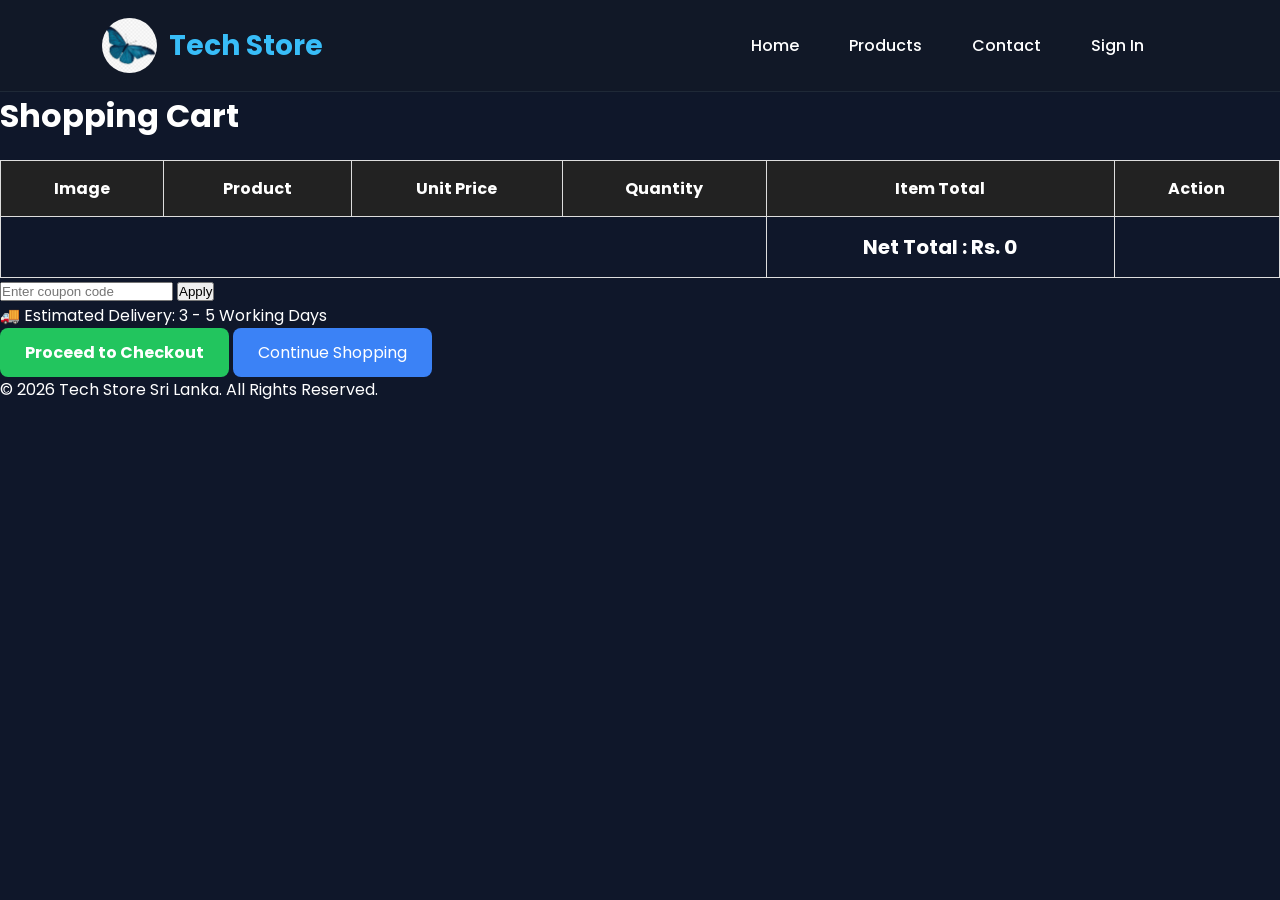
<file: cart.html>
<!DOCTYPE html>
<html lang="en">
<head>
    <meta charset="UTF-8">
    <meta name="viewport" content="width=device-width, initial-scale=1.0">
    <title>Shopping Cart - Tech Store</title>

    <link rel="stylesheet" href="cart.css">
</head>
<body>

<header>


<div class="logo">
    <img src="images/logo.png" alt="Tech Store Logo">
    <h2>Tech Store</h2>
</div>

    <nav>
        <a href="index.html">Home</a>
        <a href="products.html">Products</a>
        <a href="contact.html">Contact</a>

        <a href="signin.html" id="signin-link">Sign In</a>

        <span id="user-status"></span>

        <button id="logout-btn" style="display:none;">
            Logout
        </button>
    </nav>



</header>

<div class="cart-container">

    <h1>Shopping Cart</h1>

    <table class="cart-table">

        <thead>

            <tr>

                <th>Image</th>
                <th>Product</th>
                <th>Unit Price</th>
                <th>Quantity</th>
                <th>Item Total</th>
                <th>Action</th>

            </tr>

        </thead>

        <tbody id="cart-items">

        </tbody>

        <tfoot>

            <tr>

                <td colspan="4"></td>

                <td>
                    <strong id="total">
                        Rs. 0
                    </strong>
                </td>

                <td></td>

            </tr>

        </tfoot>

    </table>

</div>

 <!-- Coupon -->
    <div class="coupon-box">

        <input
            type="text"
            id="coupon"
            placeholder="Enter coupon code">

        <button id="apply-coupon">
            Apply
        </button>

    </div>

    <!-- Delivery -->
    <div class="delivery-info">
        <p>🚚 Estimated Delivery: 3 - 5 Working Days</p>
    </div>

    <!-- Buttons -->
    <div class="cart-buttons">

        

        <a href="checkout.html"
           id="checkout-link"
           class="checkout-btn">
            Proceed to Checkout
        </a>

        <a href="index.html"
           class="continue-btn">
            Continue Shopping
        </a>

    </div>

<footer>
    <p>&copy; 2026 Tech Store Sri Lanka. All Rights Reserved.</p>
</footer>


<script src="js/cart1.js"></script>

<script src="js/signin.js"></script>
<script src="js/auth.js"></script>


</body>
</html>
</file>
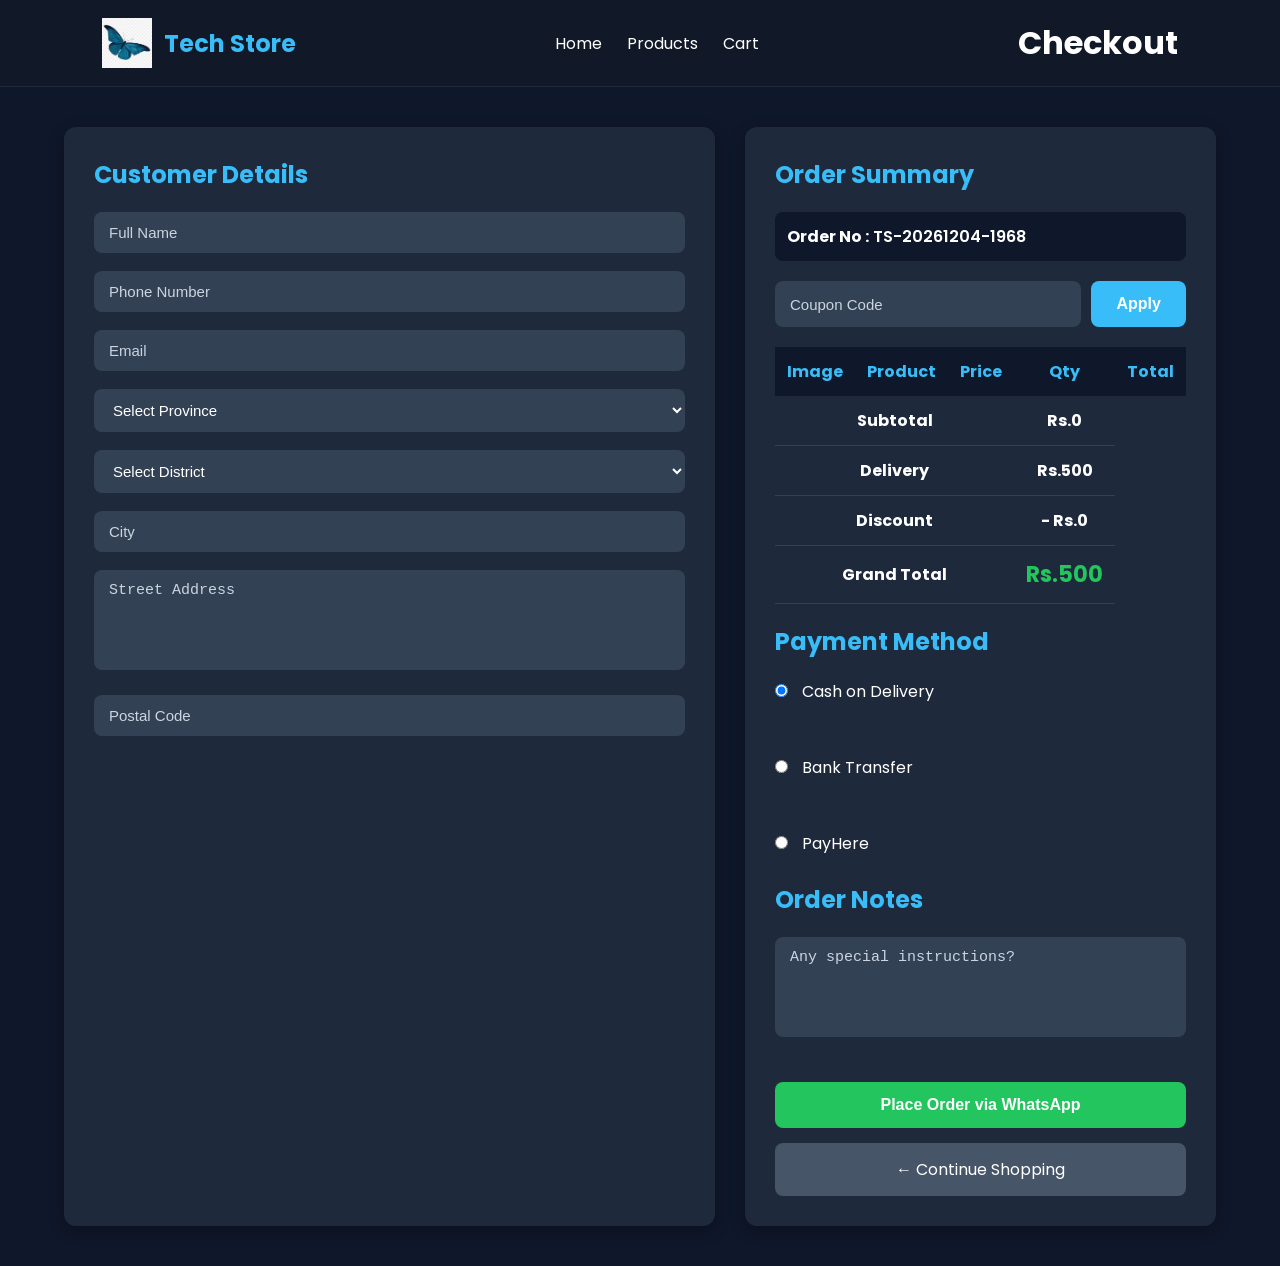
<file: checkout.html>
<!DOCTYPE html>
<html lang="en">
<head>
<meta charset="UTF-8">
<meta name="viewport" content="width=device-width, initial-scale=1.0">

<title>Checkout - Tech Store</title>

<link rel="stylesheet" href="checkout.css">

</head>
<body>

<header>

    <div class="logo">
        <img src="images/logo.png" alt="Tech Store Logo">
        <h2>Tech Store</h2>
    </div>

    <nav>
        <a href="index.html">Home</a>
        <a href="products.html">Products</a>
        <a href="cart.html">Cart</a>
    </nav>



<h1>Checkout</h1>

</header>

<div class="container">

<div class="customer">

<h2>Customer Details</h2>

<input
type="text"
id="name"
placeholder="Full Name"
required>

<input
type="tel"
id="phone"
placeholder="Phone Number"
required>

<input
type="email"
id="email"
placeholder="Email">

<select id="province" required>

<option value="">
Select Province
</option>

<option>Western</option>
<option>Central</option>
<option>Southern</option>
<option>Northern</option>
<option>Eastern</option>
<option>North Western</option>
<option>North Central</option>
<option>Uva</option>
<option>Sabaragamuwa</option>

</select>

<select id="district" required>

<option value="">
Select District
</option>

</select>

<input
type="text"
id="city"
placeholder="City"
required>

<textarea
id="address"
placeholder="Street Address"
required>
</textarea>

<input
type="text"
id="postcode"
placeholder="Postal Code">

</div>

<div class="order">

<h2>Order Summary</h2>
<div class="order-number">

    <strong>Order No :</strong>

    <span id="order-number"></span>

</div>
<table>

<thead>

<tr>
<th>Image</th>
<th>Product</th>
<th>Price</th>
<th>Qty</th>
<th>Total</th>

</tr>

</thead>

<tbody id="order-items">

</tbody>

<tfoot>
<div class="coupon">

<input
type="text"
id="coupon"
placeholder="Coupon Code">

<button id="apply-coupon">

Apply

</button>

</div>
<tr>

<td colspan="3">
Subtotal
</td>

<td id="subtotal">
Rs.0
</td>

</tr>

<tr>

<td colspan="3">
Delivery
</td>

<td id="delivery">
Rs.500
</td>

</tr>

<tr>

<td colspan="3">
Discount
</td>

<td id="discount">
Rs.0
</td>

</tr>

<tr>

<td colspan="3">

<strong>
Grand Total
</strong>

</td>

<td>

<strong id="grand-total">
Rs.0
</strong>

</td>

</tr>

</tfoot>

</table>

<h2>Payment Method</h2>

<label>

<input
type="radio"
name="payment"
value="Cash on Delivery"
checked>

Cash on Delivery

</label>

<br>

<label>

<input
type="radio"
name="payment"
value="Bank Transfer">

Bank Transfer

</label>

<br>

<label>

<input
type="radio"
name="payment"
value="PayHere">

PayHere

</label>
<h2>Order Notes</h2>

<textarea
id="notes"
placeholder="Any special instructions?">
</textarea>
<button id="whatsapp-btn">

Place Order via WhatsApp

</button>

<a href="products.html" class="continue-btn">

← Continue Shopping

</a>

</div>

</div>

<script src="js/checkout.js"></script>
<script src="js/district.js"></script>
<script src="js/ordernum.js"></script>
<script src="js/pay.js"></script>


</body>
</html>
</file>
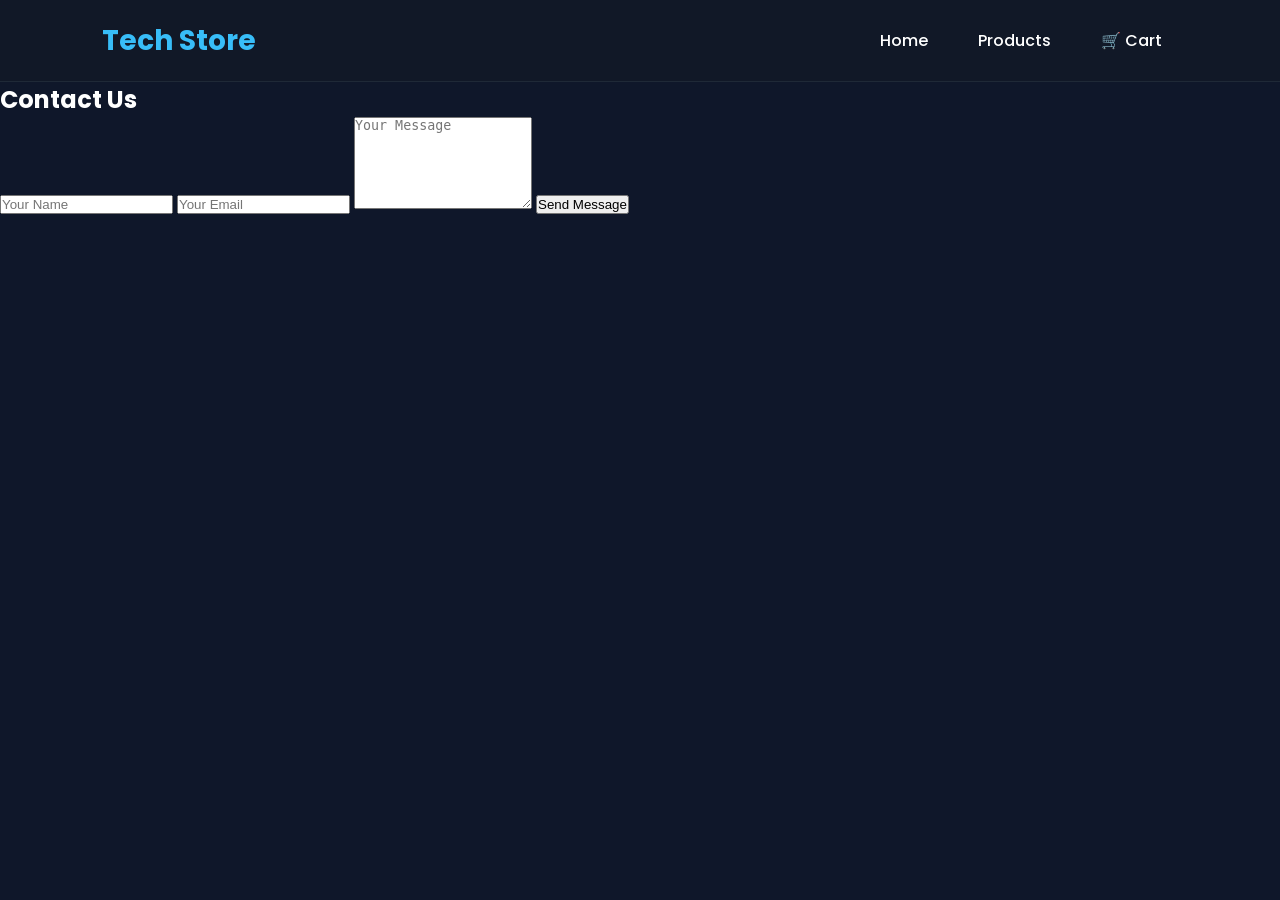
<file: contact.html>
<!DOCTYPE html>
<html lang="en">
<head>
<meta charset="UTF-8">
<title>Contact Us</title>
<link rel="stylesheet" href="style.css">
</head>
<body>

<header>
    <div class="logo">
        <h2>Tech Store</h2>
    </div>

    <nav>
        <a href="index.html">Home</a>
        <a href="products.html">Products</a>
        <a href="cart.html">🛒 Cart</a>
    </nav>
</header>

<section class="contact">

    <h1>Contact Us</h1>

    <form>

        <input type="text" placeholder="Your Name" required>

        <input type="email" placeholder="Your Email" required>

        <textarea placeholder="Your Message" rows="6" required></textarea>

        <button type="submit">Send Message</button>

    </form>

</section>

</body>
</html>
</file>
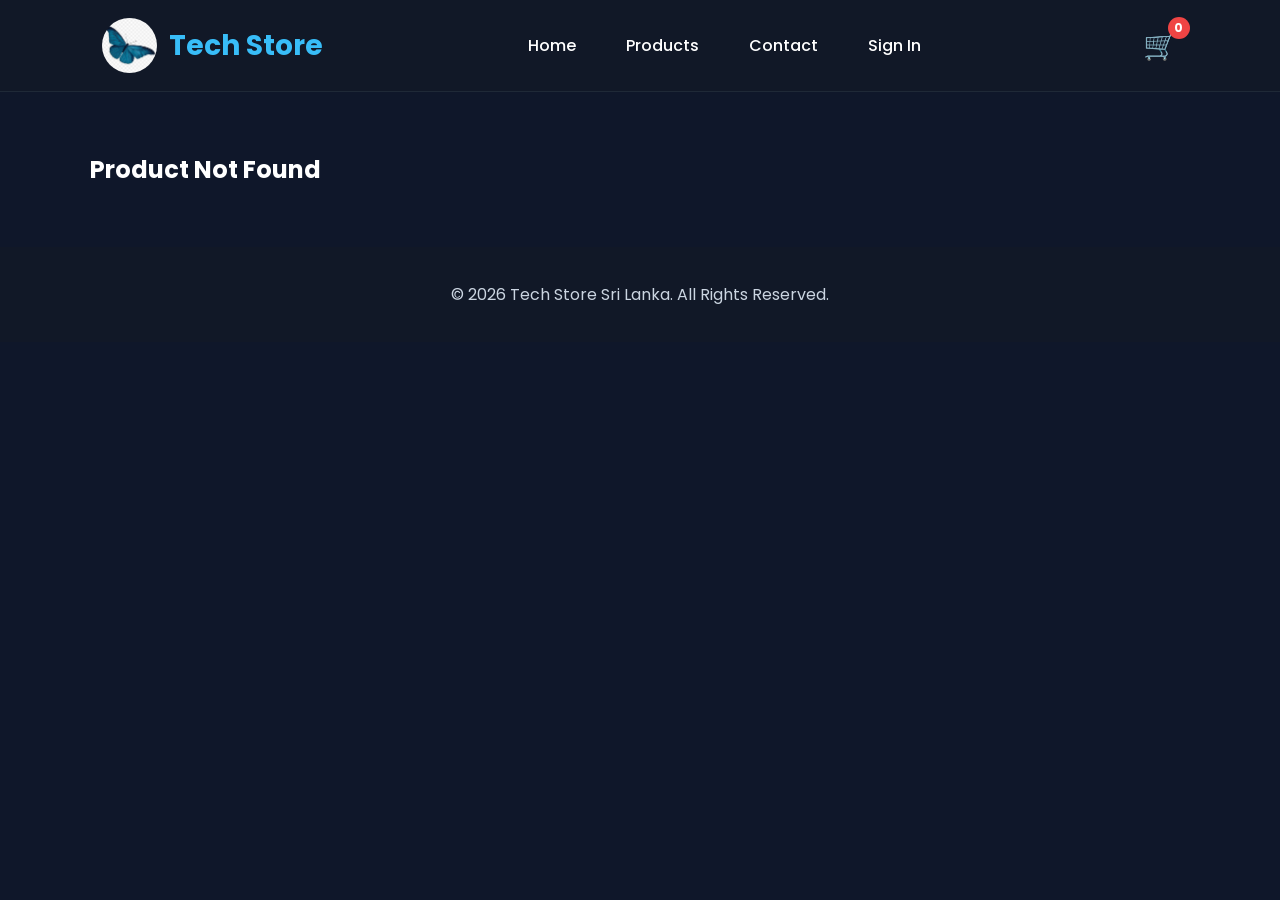
<file: product-details.html>
<!DOCTYPE html>
<html lang="en">

<head>

<meta charset="UTF-8">
<meta name="viewport" content="width=device-width, initial-scale=1.0">

<title>Product Details - Tech Store</title>

<link rel="stylesheet" href="style.css">

<link
rel="stylesheet"
href="https://cdnjs.cloudflare.com/ajax/libs/font-awesome/6.6.0/css/all.min.css">

</head>


<body>


<header>

<div class="logo">

<img src="images/logo.png">

<h2>Tech Store</h2>

</div>


<nav>

<a href="index.html">Home</a>

<a href="products.html">Products</a>

<a href="contact.html">Contact</a>

<a href="signin.html" id="signin-link">
    Sign In
</a>
 <span id="user-status"></span>

    <button id="logout-btn" style="display:none;">
        Logout
    </button>

</nav>


<div class="cart-icon">

<a href="cart.html">

🛒

<span class="cart-count">
0
</span>

</a>

</div>


</header>




<section class="product-details-container">


<div id="product-details">


<!-- Product loads here -->

</div>


</section>  




<footer>

<p>
&copy; 2026 Tech Store Sri Lanka. All Rights Reserved.
</p>

</footer>


<script src="js/product-details.js"></script>

<script src="js/cart.js"></script>
<script src="js/auth.js"></script>

</body>

</html>
</file>
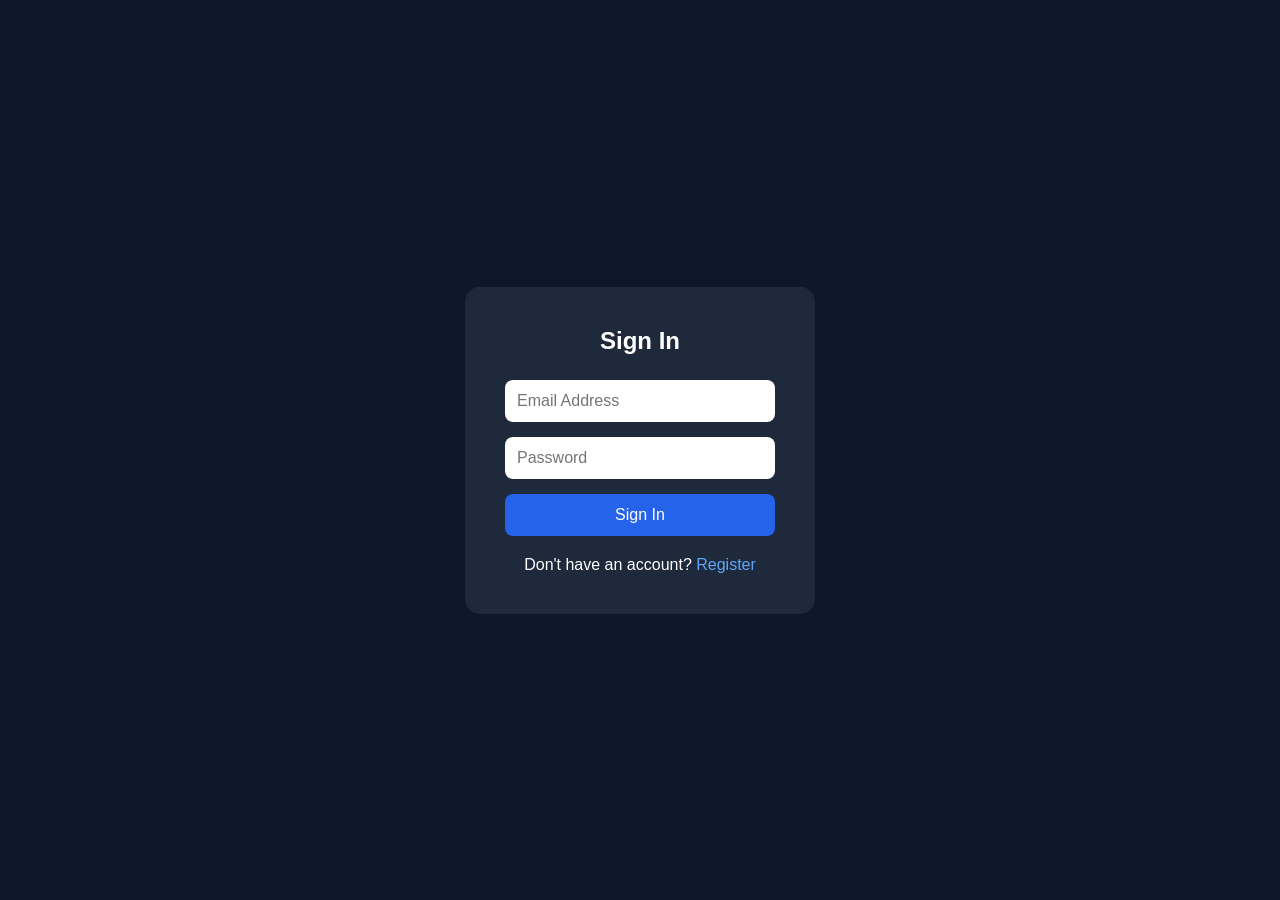
<file: signin.html>
<!DOCTYPE html>
<html lang="en">
<head>
    <meta charset="UTF-8">
    <meta name="viewport" content="width=device-width, initial-scale=1.0">
    <title>Sign In - Tech Store</title>

    <link rel="stylesheet" href="signin.css">
</head>
<body>

<div class="signin-container">

    <h2>Sign In</h2>

    <form id="signin-form">

    <input
        type="email"
        id="email"
        placeholder="Email Address"
        required
    >

    <input
        type="password"
        id="password"
        placeholder="Password"
        required
    >

    <button type="submit">
        Sign In
    </button>

</form>
    <p>
        Don't have an account?
        <a href="signup.html">Register</a>
    </p>

</div>
<script src="js/signin.js"></script>
<script src="js/auth.js"></script>
</body>
</html>
</file>
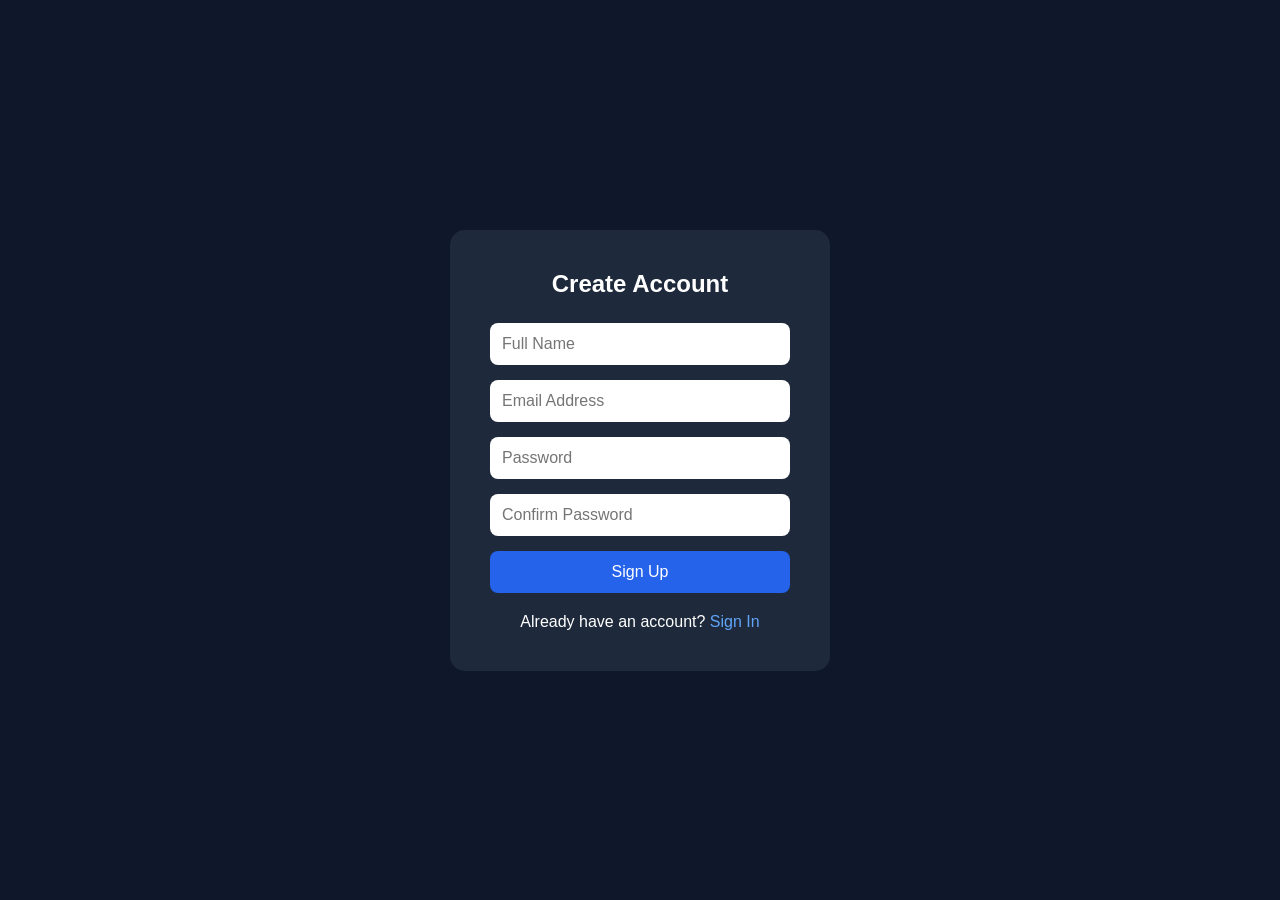
<file: signup.html>
<!DOCTYPE html>
<html lang="en">
<head>
    <meta charset="UTF-8">
    <meta name="viewport" content="width=device-width, initial-scale=1.0">
    <title>Sign Up - Tech Store</title>

    <link rel="stylesheet" href="signup.css">
</head>
<body>

<div class="signup-container">

    <h2>Create Account</h2>

    <form id="signup-form">

        <input
            type="text"
            id="name"
            placeholder="Full Name"
            required
        >

        <input
            type="email"
            id="email"
            placeholder="Email Address"
            required
        >

        <input
            type="password"
            id="password"
            placeholder="Password"
            required
        >

        <input
            type="password"
            id="confirmPassword"
            placeholder="Confirm Password"
            required
        >

        <button type="submit">
            Sign Up
        </button>

    </form>

    <p>
        Already have an account?
        <a href="signin.html">Sign In</a>
    </p>

</div>

<script src="js/signup.js"></script>
<script src="js/auth.js"></script>

</body>
</html>
</file>
<file: cart.css>
/* Google Font */
@import url('https://fonts.googleapis.com/css2?family=Poppins:wght@300;400;500;600;700;800&display=swap');

/* Reset */

*{
    margin:0;
    padding:0;
    box-sizing:border-box;
}

html{
    scroll-behavior:smooth;
}

body{
    font-family:'Poppins',sans-serif;
    background:#0f172a;
    color:#ffffff;
    overflow-x:hidden;
}

/* Scrollbar */

::-webkit-scrollbar{
    width:10px;
}

::-webkit-scrollbar-track{
    background:#111827;
}

::-webkit-scrollbar-thumb{
    background:#38bdf8;
    border-radius:10px;
}

::-webkit-scrollbar-thumb:hover{
    background:#0ea5e9;
}

::selection{
    background:#38bdf8;
    color:#fff;
}

/*=========================================
HEADER
=========================================*/

header{

    width:100%;

    display:flex;

    justify-content:space-between;

    align-items:center;

    padding:18px 8%;

    background:#111827;

    position:sticky;

    top:0;

    z-index:999;

    border-bottom:1px solid #1f2937;

}

/* Logo */

.logo{

    display:flex;

    align-items:center;

    gap:12px;

}

.logo img{

    width:55px;

    height:55px;

    object-fit:cover;

    border-radius:50%;

}

.logo h2{

    color:#38bdf8;

    font-size:28px;

    font-weight:700;

}

/*=========================================
Navigation
=========================================*/

nav{

    display:flex;

    align-items:center;

    gap:18px;

}

nav a{

    color:white;

    text-decoration:none;

    padding:10px 16px;

    border-radius:8px;

    transition:.3s;

    font-weight:500;

}

nav a:hover{

    background:#38bdf8;

    color:#111827;

}

#user-status{

    color:#38bdf8;

    font-weight:600;

}

#logout-btn{

    border:none;

    padding:10px 16px;

    border-radius:8px;

    background:#ef4444;

    color:white;

    cursor:pointer;

    transition:.3s;

}

#logout-btn:hover{

    background:#dc2626;

}

/*=========================================
Cart
=========================================*/

.cart-icon{

    position:relative;

}

.cart-icon a{

    color:white;

    text-decoration:none;

    font-size:28px;

    transition:.3s;

}

.cart-icon a:hover{

    color:#38bdf8;

}

.cart-count{

    position:absolute;

    top:-8px;

    right:-12px;

    width:22px;

    height:22px;

    background:#ef4444;

    color:white;

    border-radius:50%;

    display:flex;

    justify-content:center;

    align-items:center;

    font-size:12px;

    font-weight:bold;

}

/*=========================================
Hero
=========================================*/

.hero{

    width:100%;

    min-height:85vh;

    display:flex;

    flex-direction:column;

    justify-content:center;

    align-items:center;

    text-align:center;

    padding:40px;

    background:

    linear-gradient(

        rgba(15,23,42,.75),

        rgba(15,23,42,.75)

    ),

    url("../images/banner.jpg");

    background-size:cover;

    background-position:center;

}

.hero h1{

    font-size:58px;

    margin-bottom:20px;

    font-weight:700;

}

.hero p{

    font-size:22px;

    color:#d1d5db;

    margin-bottom:30px;

}

.hero button{

    padding:15px 35px;

    border:none;

    border-radius:40px;

    background:#38bdf8;

    color:#111827;

    font-size:18px;

    font-weight:600;

    cursor:pointer;

    transition:.3s;

}

.hero button:hover{

    transform:translateY(-4px);

    background:#0ea5e9;

}

.cart-table{

    width:100%;
    border-collapse:collapse;
    margin-top:20px;

}

.cart-table th,
.cart-table td{

    border:1px solid #ddd;
    padding:15px;
    text-align:center;

}

.cart-table img{

    width:80px;
    border-radius:8px;

}

.cart-table th{

    background:#222;
    color:white;

}

.cart-table button{

    background:red;
    color:white;
    border:none;
    padding:8px 15px;
    cursor:pointer;
    border-radius:5px;

}

.cart-table tfoot{

    font-size:20px;
    font-weight:bold;

}

.qty{

    margin:0 10px;
    font-weight:bold;
    font-size:18px;

}

.checkout-btn{
    display:inline-block;
    text-decoration:none;
    padding:12px 25px;
    background:#22c55e;
    color:white;
    border-radius:8px;
    font-weight:bold;
}

.checkout-btn:hover{
    background:#16a34a;
}
.continue-btn{
    display:inline-block;
    margin-right:10px;
    text-decoration:none;
    background:#3b82f6;
    color:white;
    padding:12px 25px;
    border-radius:8px;
}
</file>
<file: checkout.css>
/* ===========================
   GOOGLE FONT
=========================== */

@import url('https://fonts.googleapis.com/css2?family=Poppins:wght@300;400;500;600;700&display=swap');

/* ===========================
   RESET
=========================== */

*{
    margin:0;
    padding:0;
    box-sizing:border-box;
}

body{

    font-family:'Poppins',sans-serif;
    background:#0f172a;
    color:#ffffff;

}

/* ===========================
   HEADER
=========================== */

header{

    display:flex;
    justify-content:space-between;
    align-items:center;

    padding:18px 8%;

    background:#111827;

    border-bottom:1px solid #1e293b;

}

.logo{

    display:flex;
    align-items:center;
    gap:12px;

}

.logo img{

    width:50px;

}

.logo h2{

    color:#38bdf8;

}

nav{

    display:flex;
    gap:25px;

}

nav a{

    text-decoration:none;
    color:white;
    transition:.3s;

}

nav a:hover{

    color:#38bdf8;

}

/* ===========================
   MAIN CONTAINER
=========================== */

.container{

    width:90%;
    max-width:1400px;

    margin:40px auto;

    display:grid;
    grid-template-columns:2fr 1fr;

    gap:30px;

}

/* ===========================
   BOXES
=========================== */

.customer,
.order{

    background:#1e293b;

    padding:30px;

    border-radius:12px;

    box-shadow:0 5px 15px rgba(0,0,0,.30);

}

.customer h2,
.order h2{

    margin-bottom:20px;

    color:#38bdf8;

}

/* ===========================
   INPUTS
=========================== */

input,
select,
textarea{

    width:100%;

    padding:12px 15px;

    margin-bottom:18px;

    border:none;

    border-radius:8px;

    background:#334155;

    color:white;

    font-size:15px;

}

input::placeholder,
textarea::placeholder{

    color:#cbd5e1;

}

textarea{

    height:100px;

    resize:none;

}

input:focus,
select:focus,
textarea:focus{

    outline:2px solid #38bdf8;

}

/* ===========================
   TABLE
=========================== */

table{

    width:100%;

    border-collapse:collapse;

    margin-top:20px;

    margin-bottom:20px;

}

table th{

    background:#0f172a;

    color:#38bdf8;

    padding:12px;

}

table td{

    padding:12px;

    text-align:center;

    border-bottom:1px solid #334155;

}

table img{

    width:60px;

    border-radius:6px;

}

/* ===========================
   ORDER NUMBER
=========================== */

.order-number{

    margin-bottom:20px;

    background:#0f172a;

    padding:12px;

    border-radius:8px;

    font-weight:600;

}

/* ===========================
   PAYMENT
=========================== */

label{

    display:block;

    margin-bottom:15px;

    cursor:pointer;

}

label input{

    width:auto;

    margin-right:10px;

}

/* ===========================
   COUPON
=========================== */

.coupon{

    display:flex;

    gap:10px;

    margin-top:20px;

    margin-bottom:20px;

}

.coupon input{

    margin-bottom:0;

}

.coupon button{

    width:120px;

}

/* ===========================
   BUTTONS
=========================== */

button{

    width:100%;

    padding:14px;

    border:none;

    border-radius:8px;

    cursor:pointer;

    background:#38bdf8;

    color:white;

    font-size:16px;

    font-weight:bold;

    transition:.3s;

}

button:hover{

    background:#0ea5e9;

}

/* WhatsApp Button */

#whatsapp-btn{

    margin-top:20px;

    background:#22c55e;

}

#whatsapp-btn:hover{

    background:#16a34a;

}

/* Continue Button */

.continue-btn{

    display:block;

    margin-top:15px;

    text-align:center;

    text-decoration:none;

    color:white;

    background:#475569;

    padding:14px;

    border-radius:8px;

    transition:.3s;

}

.continue-btn:hover{

    background:#64748b;

}

/* ===========================
   TOTALS
=========================== */

tfoot td{

    font-weight:bold;

    font-size:16px;

}

#grand-total{

    color:#22c55e;

    font-size:22px;

}

/* ===========================
   TERMS
=========================== */

.terms{

    margin-top:20px;

}

.terms label{

    display:flex;

    align-items:center;

    gap:10px;

}

/* ===========================
   FOOTER
=========================== */

footer{

    margin-top:40px;

    padding:25px;

    background:#111827;

    text-align:center;

    border-top:1px solid #1e293b;

}

/* ===========================
   MOBILE
=========================== */

@media(max-width:992px){

.container{

    grid-template-columns:1fr;

}

}

@media(max-width:768px){

header{

    flex-direction:column;

    gap:20px;

}

nav{

    flex-wrap:wrap;

    justify-content:center;

}

table{

    display:block;

    overflow-x:auto;

}

.coupon{

    flex-direction:column;

}

.coupon button{

    width:100%;

}

}

@media(max-width:480px){

.customer,
.order{

    padding:20px;

}

.logo h2{

    font-size:20px;

}

button{

    font-size:15px;

}

}
</file>
<file: style.css>
/*=========================================
  TECH STORE
  STYLE.CSS - PART 1
=========================================*/

/* Google Font */
@import url('https://fonts.googleapis.com/css2?family=Poppins:wght@300;400;500;600;700;800&display=swap');

/* Reset */

*{
    margin:0;
    padding:0;
    box-sizing:border-box;
}

html{
    scroll-behavior:smooth;
}

body{
    font-family:'Poppins',sans-serif;
    background:#0f172a;
    color:#ffffff;
    overflow-x:hidden;
}

/* Scrollbar */

::-webkit-scrollbar{
    width:10px;
}

::-webkit-scrollbar-track{
    background:#111827;
}

::-webkit-scrollbar-thumb{
    background:#38bdf8;
    border-radius:10px;
}

::-webkit-scrollbar-thumb:hover{
    background:#0ea5e9;
}

::selection{
    background:#38bdf8;
    color:#fff;
}

/*=========================================
HEADER
=========================================*/

header{

    width:100%;

    display:flex;

    justify-content:space-between;

    align-items:center;

    padding:18px 8%;

    background:#111827;

    position:sticky;

    top:0;

    z-index:999;

    border-bottom:1px solid #1f2937;

}

/* Logo */

.logo{

    display:flex;

    align-items:center;

    gap:12px;

}

.logo img{

    width:55px;

    height:55px;

    object-fit:cover;

    border-radius:50%;

}

.logo h2{

    color:#38bdf8;

    font-size:28px;

    font-weight:700;

}

/*=========================================
Navigation
=========================================*/

nav{

    display:flex;

    align-items:center;

    gap:18px;

}

nav a{

    color:white;

    text-decoration:none;

    padding:10px 16px;

    border-radius:8px;

    transition:.3s;

    font-weight:500;

}

nav a:hover{

    background:#38bdf8;

    color:#111827;

}

#user-status{

    color:#38bdf8;

    font-weight:600;

}

#logout-btn{

    border:none;

    padding:10px 16px;

    border-radius:8px;

    background:#ef4444;

    color:white;

    cursor:pointer;

    transition:.3s;

}

#logout-btn:hover{

    background:#dc2626;

}

/*=========================================
Cart
=========================================*/

.cart-icon{

    position:relative;

}

.cart-icon a{

    color:white;

    text-decoration:none;

    font-size:28px;

    transition:.3s;

}

.cart-icon a:hover{

    color:#38bdf8;

}

.cart-count{

    position:absolute;

    top:-8px;

    right:-12px;

    width:22px;

    height:22px;

    background:#ef4444;

    color:white;

    border-radius:50%;

    display:flex;

    justify-content:center;

    align-items:center;

    font-size:12px;

    font-weight:bold;

}

/*=========================================
Hero
=========================================*/

.hero{
    height: 80vh;
    background: linear-gradient(
        rgba(15,23,42,0.8),
        rgba(15,23,42,0.8)
    ),
    url("images/hero.jpg") center/cover no-repeat;
    
    display: flex;
    flex-direction: column;
    justify-content: center;
    align-items: center;
    
    text-align: center;
    padding: 20px;
}

.hero h1{

    font-size:58px;

    margin-bottom:20px;

    font-weight:700;

}

.hero p{

    font-size:22px;

    color:#d1d5db;

    margin-bottom:30px;

}

.hero button{

    padding:15px 35px;

    border:none;

    border-radius:40px;

    background:#38bdf8;

    color:#111827;

    font-size:18px;

    font-weight:600;

    cursor:pointer;

    transition:.3s;

}

.hero button:hover{

    transform:translateY(-4px);

    background:#0ea5e9;

}

/*=========================================
Search
=========================================*/

.search-box{

    margin-top:40px;

    width:100%;

    display:flex;

    justify-content:center;

}

.search-box input{

    width:450px;

    max-width:95%;

    padding:15px 22px;

    border:none;

    outline:none;

    border-radius:40px;

    font-size:16px;

    background:white;

    color:#111827;

    box-shadow:0 5px 15px rgba(0,0,0,.2);

}

.search-box input:focus{

    border:2px solid #38bdf8;

}



.search-box button{
    margin-left:10px;
    padding:15px 20px;
    border:none;
    border-radius:40px;
    background:#38bdf8;
    color:#111827;
    cursor:pointer;
    font-size:16px;
    transition:.3s;
}

.search-box button:hover{
    background:#0ea5e9;
}
/*=========================================
Category Filters
=========================================*/

.filters{

    margin-top:35px;

    display:flex;

    justify-content:center;

    align-items:center;

    flex-wrap:wrap;

    gap:15px;

}

.filters button{

    padding:12px 22px;

    border:none;

    border-radius:30px;

    background:#1e293b;

    color:white;

    cursor:pointer;

    transition:.3s;

    font-size:15px;

}

.filters button:hover{

    background:#38bdf8;

    color:#111827;

}

/*=========================================
Buttons
=========================================*/

button{

    transition:.3s;
cursor: pointer;
}

button:hover{

    transform:translateY(-2px);

}


.buy-btn {
    background: #22c55e;
    color: white;
    padding: 15px 30px;
    border: none;
    border-radius: 10px;
    cursor: pointer;
    font-size: 18px;
}

/*=========================================
Links
=========================================*/

a{

    transition:.3s;

}

/*=========================================
Animation
=========================================*/

@keyframes fadeUp{

    from{

        opacity:0;

        transform:translateY(40px);

    }

    to{

        opacity:1;

        transform:translateY(0);

    }

}

.hero h1{

    animation:fadeUp .8s ease;

}

.hero p{

    animation:fadeUp 1s ease;

}

.hero button{

    animation:fadeUp 1.2s ease;

}

/*=========================================
Responsive
=========================================*/

@media(max-width:992px){

header{

    padding:18px 25px;

}

.hero h1{

    font-size:42px;

}

.hero p{

    font-size:18px;

}

}

@media(max-width:768px){

header{

    flex-direction:column;

    gap:15px;

}

nav{

    flex-wrap:wrap;

    justify-content:center;

}

.logo h2{

    font-size:24px;

}

.hero{

    min-height:75vh;

}

.hero h1{

    font-size:34px;

}

.hero p{

    font-size:17px;

}

.search-box input{

    width:95%;

}

.filters{

    gap:10px;

}

.filters button{

    width:140px;

}

}

@media(max-width:480px){

.hero h1{

    font-size:28px;

}

.hero p{

    font-size:15px;

}

.hero button{

    width:100%;

}

.filters button{

    width:100%;

}

}

/*=========================================
  PRODUCTS SECTION
=========================================*/

.products{
    width:100%;
    padding:80px 8%;
    display:grid;
    grid-template-columns:repeat(auto-fit,minmax(280px,1fr));
    gap:30px;
    background:#0f172a;
}

/* Section Title */

.section-title{
    text-align:center;
    margin:60px 0 30px;
}

.section-title h2{
    font-size:40px;
    color:#38bdf8;
}

.section-title p{
    color:#94a3b8;
    margin-top:10px;
}

/*=========================================
PRODUCT CARD
=========================================*/

.card{

    position:relative;

    background:#1e293b;

    border-radius:18px;

    overflow:hidden;

    transition:.35s;

    border:1px solid #334155;

    box-shadow:0 10px 25px rgba(0,0,0,.25);

}

.card:hover{

    transform:translateY(-10px);

    border-color:#38bdf8;

    box-shadow:0 20px 40px rgba(56,189,248,.25);

}

/*=========================================
Product Image
=========================================*/

.card img{

    width:100%;

    height:240px;

    object-fit:cover;

    transition:.4s;

    display:block;

}

.card:hover img{

    transform:scale(1.08);

}

/*=========================================
Product Body
=========================================*/

.card h3{

    margin:18px 20px 10px;

    color:#fff;

    font-size:22px;

    font-weight:600;

}

.card p{

    margin:0 20px;

}

/*=========================================
Discount Badge
=========================================*/

.discount{

    position:absolute;

    top:15px;

    left:15px;

    background:#ef4444;

    color:white;

    padding:6px 12px;

    border-radius:25px;

    font-size:13px;

    font-weight:600;

    z-index:10;

}

/*=========================================
Rating
=========================================*/

.rating{

    margin:12px 20px;

    color:#facc15;

    font-size:18px;

    letter-spacing:2px;

}

/*=========================================
Price
=========================================*/

.price{

    margin:12px 20px;

}

.price del{

    color:#94a3b8;

    margin-right:10px;

    font-size:15px;

}

.price strong{

    color:#38bdf8;

    font-size:24px;

}

/*=========================================
Stock
=========================================*/

.stock{

    display:inline-block;

    margin:10px 20px;

    padding:6px 14px;

    background:#22c55e;

    color:white;

    border-radius:20px;

    font-size:13px;

    font-weight:600;

}

.stock.out{

    background:#ef4444;

}

.stock.low{

    background:#f59e0b;

}

/*=========================================
View Details Button
=========================================*/

.view-btn{

    width:100%;

    padding:13px;

    border:none;

    border-radius:10px;

    background:#334155;

    color:white;

    cursor:pointer;

    font-size:15px;

    font-weight:600;

    transition:.3s;

}

.view-btn:hover{

    background:#475569;

}

/*=========================================
Add To Cart
=========================================*/

.add-cart{

    width:100%;

    padding:14px;

    border:none;

    border-radius:10px;

    background:#38bdf8;

    color:#0f172a;

    font-size:16px;

    font-weight:700;

    cursor:pointer;

    transition:.3s;

}

.add-cart:hover{

    background:#0ea5e9;

    color:white;

}

.add-cart i{

    margin-right:8px;

}

/*=========================================
Quick View Overlay
=========================================*/

.card::before{

    content:"";

    position:absolute;

    inset:0;

    background:rgba(0,0,0,.05);

    opacity:0;

    transition:.3s;

}

.card:hover::before{

    opacity:1;

}

/*=========================================
Product Category Label
=========================================*/

.category{

    display:inline-block;

    margin:15px 20px 0;

    color:#94a3b8;

    font-size:14px;

}

/*=========================================
Product Code
=========================================*/

.product-id{

    margin:0 20px 10px;

    color:#64748b;

    font-size:13px;

}

/*=========================================
Fade Animation
=========================================*/

.card{

    animation:fadeProduct .6s ease;

}

@keyframes fadeProduct{

    from{

        opacity:0;

        transform:translateY(30px);

    }

    to{

        opacity:1;

        transform:translateY(0);

    }

}

/*=========================================
Responsive
=========================================*/

@media(max-width:992px){

.products{

grid-template-columns:repeat(2,1fr);

}

}

@media(max-width:768px){

.products{

grid-template-columns:1fr;

padding:50px 20px;

}

.card img{

height:220px;

}

.section-title{

font-size:32px;

}

}

@media(max-width:480px){

.card h3{

font-size:20px;

}

.price strong{

font-size:22px;

}

.add-cart{

font-size:15px;

}

}

/*=========================================
  SHOPPING CART
=========================================*/

.cart-container{
    width:90%;
    max-width:1200px;
    margin:50px auto;
}

.cart-title{
    text-align:center;
    margin-bottom:40px;
    font-size:38px;
    color:#38bdf8;
}

.cart-item{
    display:flex;
    align-items:center;
    gap:20px;
    background:#1e293b;
    border-radius:15px;
    padding:20px;
    margin-bottom:25px;
}

.cart-item img{
    width:120px;
    height:120px;
    object-fit:cover;
    border-radius:12px;
}

.cart-info{
    flex:1;
}

.cart-info h3{
    margin-bottom:10px;
}

.cart-info p{
    color:#38bdf8;
    font-size:18px;
}

.quantity{
    display:flex;
    align-items:center;
    gap:10px;
    margin-top:12px;
}

.quantity button{
    width:35px;
    height:35px;
    border:none;
    background:#38bdf8;
    color:#111827;
    border-radius:8px;
    cursor:pointer;
    font-weight:bold;
}

.quantity input{
    width:55px;
    text-align:center;
    background:#0f172a;
    color:#fff;
    border:1px solid #334155;
    border-radius:8px;
    padding:6px;
}

.remove-btn{
    background:#ef4444;
    color:#fff;
    border:none;
    padding:10px 18px;
    border-radius:8px;
    cursor:pointer;
}

.remove-btn:hover{
    background:#dc2626;
}

.cart-summary{
    background:#1e293b;
    padding:25px;
    border-radius:15px;
    margin-top:30px;
}

.summary-row{
    display:flex;
    justify-content:space-between;
    margin:15px 0;
}

.total-row{
    border-top:1px solid #334155;
    padding-top:15px;
    font-size:22px;
    font-weight:bold;
}

.checkout-btn,
.continue-btn,
.clear-btn{
    display:inline-block;
    margin-top:20px;
    padding:14px 25px;
    border:none;
    border-radius:10px;
    text-decoration:none;
    cursor:pointer;
    font-weight:600;
}

.checkout-btn{
    background:#38bdf8;
    color:#111827;
}

.continue-btn{
    background:#22c55e;
    color:#fff;
}

.clear-btn{
    background:#ef4444;
    color:#fff;
}

/*=========================================
CHECKOUT
=========================================*/

.checkout-container{
    width:90%;
    max-width:800px;
    margin:60px auto;
    background:#1e293b;
    padding:35px;
    border-radius:18px;
}

.checkout-container h2{
    margin-bottom:25px;
    color:#38bdf8;
}

.checkout-container input,
.checkout-container textarea,
.checkout-container select{
    width:100%;
    padding:14px;
    margin-bottom:18px;
    border:none;
    border-radius:10px;
    background:#0f172a;
    color:#fff;
}

.checkout-container textarea{
    resize:vertical;
    min-height:120px;
}

.checkout-container button{
    width:100%;
    padding:15px;
    border:none;
    border-radius:10px;
    background:#38bdf8;
    color:#111827;
    font-size:17px;
    cursor:pointer;
}

/*=========================================
LOGIN / REGISTER
=========================================*/

.form-container{
    width:90%;
    max-width:450px;
    margin:80px auto;
    background:#1e293b;
    padding:35px;
    border-radius:18px;
}

.form-container h2{
    text-align:center;
    margin-bottom:25px;
    color:#38bdf8;
}

.form-container input{
    width:100%;
    padding:14px;
    margin-bottom:18px;
    border:none;
    border-radius:10px;
    background:#0f172a;
    color:#fff;
}

.form-container button{
    width:100%;
    padding:14px;
    background:#38bdf8;
    color:#111827;
    border:none;
    border-radius:10px;
    font-size:16px;
    font-weight:600;
    cursor:pointer;
}

.form-container p{
    text-align:center;
    margin-top:20px;
}

.form-container a{
    color:#38bdf8;
}

/*=========================================
CONTACT PAGE
=========================================*/

.contact-container{
    width:90%;
    max-width:900px;
    margin:70px auto;
}

.contact-container h2{
    text-align:center;
    margin-bottom:35px;
    color:#38bdf8;
}

.contact-container form{
    background:#1e293b;
    padding:35px;
    border-radius:18px;
}

.contact-container input,
.contact-container textarea{
    width:100%;
    padding:15px;
    margin-bottom:18px;
    border:none;
    border-radius:10px;
    background:#0f172a;
    color:#fff;
}

.contact-container textarea{
    min-height:150px;
}

.contact-container button{
    width:100%;
    padding:15px;
    background:#38bdf8;
    color:#111827;
    border:none;
    border-radius:10px;
    cursor:pointer;
}

/*=========================================
FOOTER
=========================================*/

footer{
    background:#111827;
    text-align:center;
    padding:35px;
    margin-top:60px;
}

.footer-links{
    margin-bottom:18px;
}

.footer-links a{
    color:#fff;
    text-decoration:none;
    margin:0 15px;
}

.footer-links a:hover{
    color:#38bdf8;
}

footer p{
    color:#cbd5e1;
}

/*=========================================
WHATSAPP BUTTON
=========================================*/

.whatsapp-btn{
    position:fixed;
    right:25px;
    bottom:25px;
    width:60px;
    height:60px;
    border-radius:50%;
    background:#25D366;
    display:flex;
    justify-content:center;
    align-items:center;
    color:#fff;
    font-size:30px;
    text-decoration:none;
    box-shadow:0 8px 20px rgba(0,0,0,.3);
    z-index:999;
    transition:.3s;
}

.whatsapp-btn:hover{
    transform:scale(1.1);
}

/*=========================================
LOADER
=========================================*/

.loader{
    width:60px;
    height:60px;
    border:6px solid #334155;
    border-top:6px solid #38bdf8;
    border-radius:50%;
    animation:spin 1s linear infinite;
    margin:100px auto;
}

@keyframes spin{
    100%{
        transform:rotate(360deg);
    }
}

/*=========================================
UTILITY CLASSES
=========================================*/

.text-center{
    text-align:center;
}

.mt-20{
    margin-top:20px;
}

.mt-40{
    margin-top:40px;
}

.mb-20{
    margin-bottom:20px;
}

.mb-40{
    margin-bottom:40px;
}

.hidden{
    display:none;
}

.flex{
    display:flex;
}

.space-between{
    justify-content:space-between;
}

.align-center{
    align-items:center;
}

/*=========================================
MOBILE RESPONSIVE
=========================================*/

@media(max-width:992px){

.cart-item{
    flex-direction:column;
    text-align:center;
}

.quantity{
    justify-content:center;
}

}

@media(max-width:768px){

.cart-container,
.checkout-container,
.contact-container,
.form-container{
    width:95%;
}

.summary-row{
    font-size:15px;
}

.checkout-btn,
.continue-btn,
.clear-btn{
    width:100%;
    margin-bottom:15px;
}

.footer-links{
    display:flex;
    flex-direction:column;
    gap:12px;
}

.whatsapp-btn{
    width:55px;
    height:55px;
    font-size:26px;
}

}

@media(max-width:480px){

.cart-item img{
    width:100px;
    height:100px;
}

.cart-title{
    font-size:30px;
}

.checkout-container,
.form-container,
.contact-container{
    padding:25px;
}

}

/*====================================
PRODUCT DETAILS PAGE
====================================*/


.product-details-container{

width:90%;

max-width:1100px;

margin:60px auto;

}



.product-details{

display:grid;

grid-template-columns:1fr 1fr;

gap:40px;

background:#1e293b;

padding:40px;

border-radius:20px;

}



.product-details img{

width:100%;

border-radius:15px;

}



.product-info h1{

font-size:35px;

margin-bottom:15px;

}



.product-info .category{

color:#94a3b8;

}



.product-info .price strong{

font-size:30px;

}



.product-description{

color:#cbd5e1;

line-height:1.8;

margin:20px 0;

}



.quantity-box{

display:flex;

gap:15px;

align-items:center;

margin:20px 0;

}



.quantity-box input{

width:60px;

padding:10px;

text-align:center;

}



.buy-btn{

background:#22c55e;

color:white;

padding:15px 30px;

border:none;

border-radius:10px;

cursor:pointer;

font-size:18px;

}



@media(max-width:768px){


.product-details{

grid-template-columns:1fr;

}


}

#topBtn{
    position:fixed;
    bottom:100px;
    right:25px;
    width:55px;
    height:55px;
    border:none;
    border-radius:50%;
    background:#38bdf8;
    color:#111827;
    font-size:22px;
    cursor:pointer;
    display:none;
    z-index:999;
    box-shadow:0 5px 15px rgba(0,0,0,.3);
}

#topBtn:hover{
    background:#0ea5e9;
    color:white;
}
</file>
<file: signin.css>
*{
    margin:0;
    padding:0;
    box-sizing:border-box;
    font-family:Arial, sans-serif;
}

body{
    background:#0f172a;
    display:flex;
    justify-content:center;
    align-items:center;
    height:100vh;
}

.signin-container{
    background:#1e293b;
    padding:40px;
    border-radius:15px;
    width:350px;
    text-align:center;
}

.signin-container h2{
    color:white;
    margin-bottom:25px;
}

form{
    display:flex;
    flex-direction:column;
    gap:15px;
}

input{
    padding:12px;
    border:none;
    border-radius:8px;
    font-size:16px;
}

button{
    background:#2563eb;
    color:white;
    border:none;
    padding:12px;
    border-radius:8px;
    cursor:pointer;
    font-size:16px;
}

button:hover{
    background:#1d4ed8;
}

p{
    color:white;
    margin-top:20px;
}

a{
    color:#60a5fa;
    text-decoration:none;
}
</file>
<file: signup.css>
*{
    margin:0;
    padding:0;
    box-sizing:border-box;
    font-family:Arial, sans-serif;
}

body{
    background:#0f172a;
    display:flex;
    justify-content:center;
    align-items:center;
    min-height:100vh;
}

.signup-container{
    width:380px;
    background:#1e293b;
    padding:40px;
    border-radius:15px;
    text-align:center;
}

.signup-container h2{
    color:white;
    margin-bottom:25px;
}

form{
    display:flex;
    flex-direction:column;
    gap:15px;
}

input{
    padding:12px;
    border:none;
    border-radius:8px;
    font-size:16px;
}

button{
    background:#2563eb;
    color:white;
    border:none;
    padding:12px;
    border-radius:8px;
    cursor:pointer;
    font-size:16px;
}

button:hover{
    background:#1d4ed8;
}

p{
    color:white;
    margin-top:20px;
}

a{
    color:#60a5fa;
    text-decoration:none;
}
</file>
